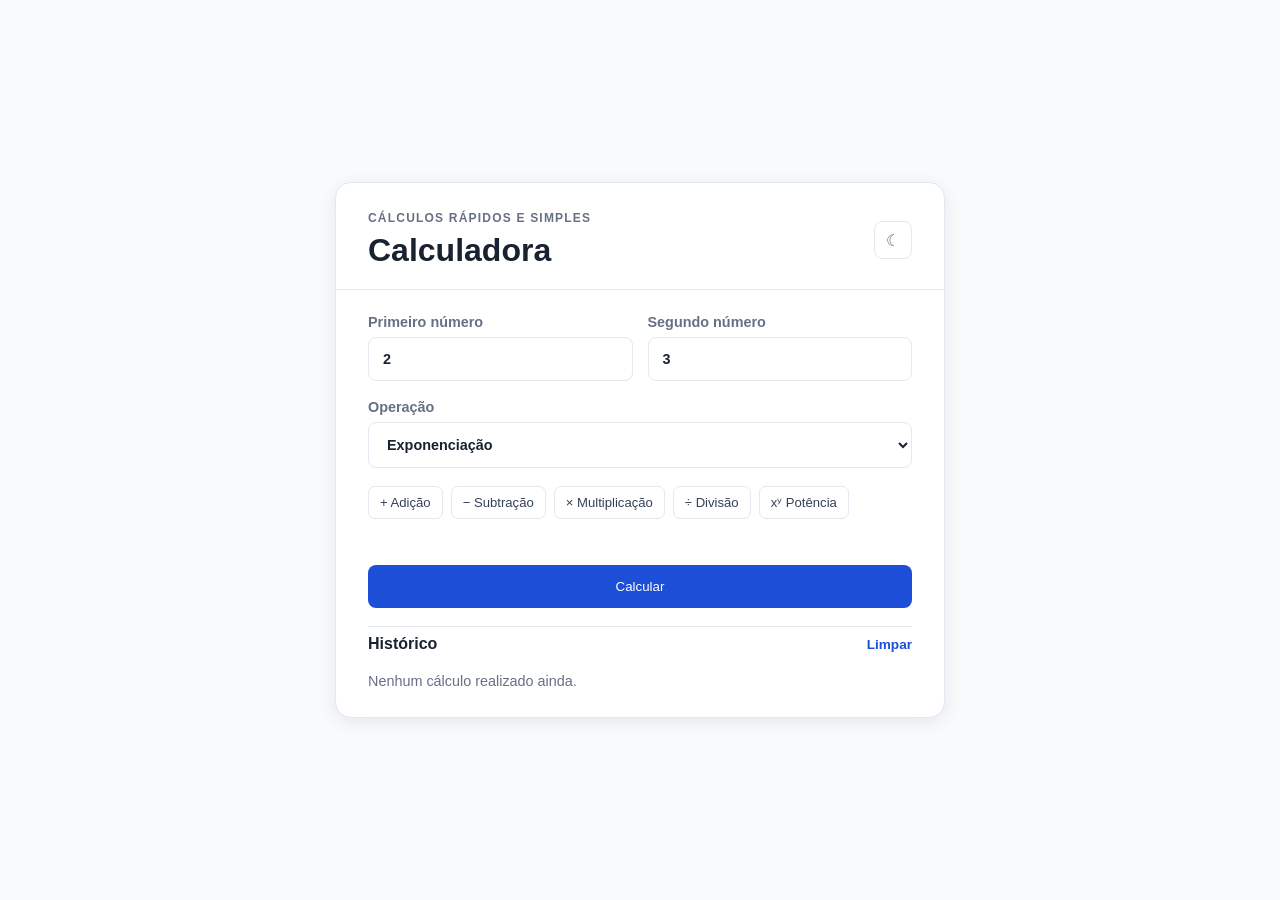
<file: Spring-Boot/calculadora-web/src/main/resources/static/index.html>
<!DOCTYPE html>
<html lang="pt-BR">
<head>
    <meta charset="UTF-8">
    <meta name="viewport" content="width=device-width, initial-scale=1.0">
    <title>Calculadora</title>
    <link rel="stylesheet" href="css/styles.css">
</head>
<body>
<main>
    <header>
        <div class="header-content">
            <div>
                <p>Cálculos rápidos e simples</p>
                <h1>Calculadora</h1>
            </div>
            <button id="theme-toggle" class="icon-button" type="button" aria-label="Alternar tema" title="Alternar tema">☾</button>
        </div>
    </header>
    <form id="form-calculadora">
        <div class="numbers">
            <label>Primeiro número
                <input id="primeiroNumero" type="number" step="any" value="2" required>
            </label>
            <label>Segundo número
                <input id="segundoNumero" type="number" step="any" value="3" required>
            </label>
        </div>
        <label>Operação
            <select id="operacao">
                <option value="adicao">Adição</option>
                <option value="subtracao">Subtração</option>
                <option value="multiplicacao">Multiplicação</option>
                <option value="divisao">Divisão</option>
                <option value="exponenciacao" selected>Exponenciação</option>
            </select>
        </label>
        <div class="quick-operations" aria-label="Operações rápidas">
            <button type="button" data-operation="adicao">+ Adição</button>
            <button type="button" data-operation="subtracao">− Subtração</button>
            <button type="button" data-operation="multiplicacao">× Multiplicação</button>
            <button type="button" data-operation="divisao">÷ Divisão</button>
            <button type="button" data-operation="exponenciacao">xʸ Potência</button>
        </div>
        <p id="validacao" class="validation-message" aria-live="polite"></p>
        <button type="submit">Calcular</button>
        <section id="resultado" aria-live="polite">
            <small>Resultado</small>
            <div id="valor"></div>
            <p id="situacao"></p>
        </section>
        <section class="history" aria-labelledby="historico-titulo">
            <div class="history-header">
                <h2 id="historico-titulo">Histórico</h2>
                <button id="clear-history" class="text-button" type="button">Limpar</button>
            </div>
            <ul id="history-list" aria-live="polite"></ul>
            <p id="empty-history">Nenhum cálculo realizado ainda.</p>
        </section>
    </form>
</main>
<script src="js/calculadora.js"></script>
</body>
</html>
</file>
<file: Spring-Boot/calculadora-web/src/main/resources/static/css/styles.css>
:root {
    --color-text: #182230;
    --color-muted: #667085;
    --color-primary: #1d4ed8;
    --color-secondary: #1d4ed8;
    --color-surface: #f8fafc;
    --color-border: #e2e8f0;
    --color-error: #b42318;
    --shadow-card: 0 4px 18px rgba(15, 23, 42, 0.08);
}

.dark-theme {
    --color-text: #f1f5f9;
    --color-muted: #94a3b8;
    --color-surface: #1e293b;
    --color-border: #334155;
    --shadow-card: 0 4px 18px rgba(0, 0, 0, 0.25);
}

* {
    box-sizing: border-box;
}

body {
    display: grid;
    min-height: 100vh;
    place-items: center;
    margin: 0;
    padding: 24px;
    color: var(--color-text);
    font-family: Inter, "Segoe UI", Arial, sans-serif;
    background: #f8fafc;
}

body.dark-theme {
    background: #0f172a;
}

main {
    width: min(100%, 610px);
    overflow: hidden;
    border: 1px solid var(--color-border);
    border-radius: 16px;
    background: #ffffff;
    box-shadow: var(--shadow-card);
}

.dark-theme main {
    background: #172033;
}

header {
    padding: 28px 32px 20px;
    color: var(--color-text);
    border-bottom: 1px solid var(--color-border);
    background: transparent;
}

.header-content,
.history-header {
    display: flex;
    align-items: center;
    justify-content: space-between;
    gap: 16px;
}

header p {
    margin: 0 0 7px;
    color: var(--color-muted);
    font-size: 0.75rem;
    font-weight: 700;
    letter-spacing: 0.1em;
    text-transform: uppercase;
    opacity: 1;
}

h1 {
    margin: 0;
    font-size: clamp(1.55rem, 5vw, 2rem);
}

.icon-button,
.text-button {
    padding: 0;
    color: inherit;
    border: 0;
    cursor: pointer;
    background: transparent;
    box-shadow: none;
    font: inherit;
}

.icon-button {
    display: grid;
    width: 38px;
    height: 38px;
    place-items: center;
    color: var(--color-muted);
    border: 1px solid var(--color-border);
    border-radius: 8px;
    font-size: 1rem;
}

.icon-button:hover,
.text-button:hover {
    transform: none;
    box-shadow: none;
    opacity: 0.8;
}

form {
    display: grid;
    gap: 18px;
    padding: 24px 32px 28px;
}

.numbers {
    display: grid;
    grid-template-columns: 1fr 1fr;
    gap: 15px;
}

label {
    display: grid;
    gap: 7px;
    color: var(--color-muted);
    font-size: 0.9rem;
    font-weight: 700;
}

.dark-theme label,
.dark-theme #situacao,
.dark-theme #resultado small,
.dark-theme .history h2,
.dark-theme #empty-history {
    color: #cbd4f5;
}

input,
select {
    width: 100%;
    padding: 13px 14px;
    color: var(--color-text);
    border: 1px solid var(--color-border);
    border-radius: 8px;
    outline: none;
    background: #ffffff;
    font: inherit;
    transition: border-color 0.2s, box-shadow 0.2s;
}

input[type="number"] {
    appearance: textfield;
}

input[type="number"]::-webkit-inner-spin-button,
input[type="number"]::-webkit-outer-spin-button {
    margin: 0;
    appearance: none;
}

.dark-theme input,
.dark-theme select {
    color: var(--color-text);
    background: #1e2744;
}

input:focus,
select:focus {
    border-color: var(--color-primary);
    box-shadow: 0 0 0 3px #1d4ed81a;
}

button {
    padding: 14px;
    color: #ffffff;
    border: 0;
    border-radius: 8px;
    cursor: pointer;
    background: var(--color-primary);
    box-shadow: none;
    font: 700 1rem inherit;
    transition: background 0.2s;
}

button:hover {
    background: #1e40af;
}

.quick-operations {
    display: flex;
    flex-wrap: wrap;
    gap: 8px;
}

.quick-operations button {
    padding: 8px 11px;
    color: #334155;
    border: 1px solid var(--color-border);
    border-radius: 7px;
    background: #ffffff;
    box-shadow: none;
    font-size: 0.82rem;
}

.dark-theme .quick-operations button {
    color: #cbd5e1;
    border-color: var(--color-border);
    background: #1e293b;
}

.quick-operations button:hover {
    color: var(--color-primary);
    transform: none;
    box-shadow: none;
}

.validation-message {
    min-height: 1.25rem;
    margin: -10px 0 0;
    color: var(--color-error);
    font-size: 0.86rem;
    font-weight: 700;
}

#resultado {
    display: none;
    padding: 17px;
    border-left: 3px solid var(--color-primary);
    border-radius: 8px;
    background: var(--color-surface);
}

#resultado:not(.erro) {
    animation: show-result 0.35s ease-out;
}

#resultado.erro {
    border-color: var(--color-error);
    background: #fff2f2;
}

#resultado small {
    display: block;
    margin-bottom: 4px;
    color: var(--color-muted);
    font-weight: 700;
}

#valor {
    font-size: 1.6rem;
    font-weight: 800;
}

#situacao {
    margin: 6px 0 0;
    color: var(--color-muted);
}

.history {
    display: grid;
    gap: 10px;
    padding-top: 8px;
    border-top: 1px solid var(--color-border);
}

.history h2 {
    margin: 0;
    color: var(--color-text);
    font-size: 1rem;
}

.text-button {
    color: var(--color-primary);
    font-size: 0.85rem;
    font-weight: 700;
}

#history-list {
    display: grid;
    gap: 7px;
    margin: 0;
    padding: 0;
    list-style: none;
}

.history-item {
    width: 100%;
    padding: 10px 12px;
    color: #4d5975;
    border: 1px solid var(--color-border);
    border-radius: 7px;
    text-align: left;
    background: transparent;
    box-shadow: none;
    font-size: 0.9rem;
}

.dark-theme .history-item {
    color: #dce3ff;
}

.history-item:hover {
    color: #1e3a8a;
    transform: none;
    border-color: var(--color-primary);
    background: #eff6ff;
    box-shadow: none;
}

.dark-theme .history-item:hover {
    color: #dbeafe;
    background: #263b64;
}

#empty-history {
    margin: 0;
    color: var(--color-muted);
    font-size: 0.9rem;
}

@keyframes show-result {
    from {
        transform: translateY(6px);
        opacity: 0;
    }

    to {
        transform: translateY(0);
        opacity: 1;
    }
}

@media (max-width: 480px) {
    header,
    form {
        padding-right: 22px;
        padding-left: 22px;
    }

    .numbers {
        grid-template-columns: 1fr;
    }
}
</file>
